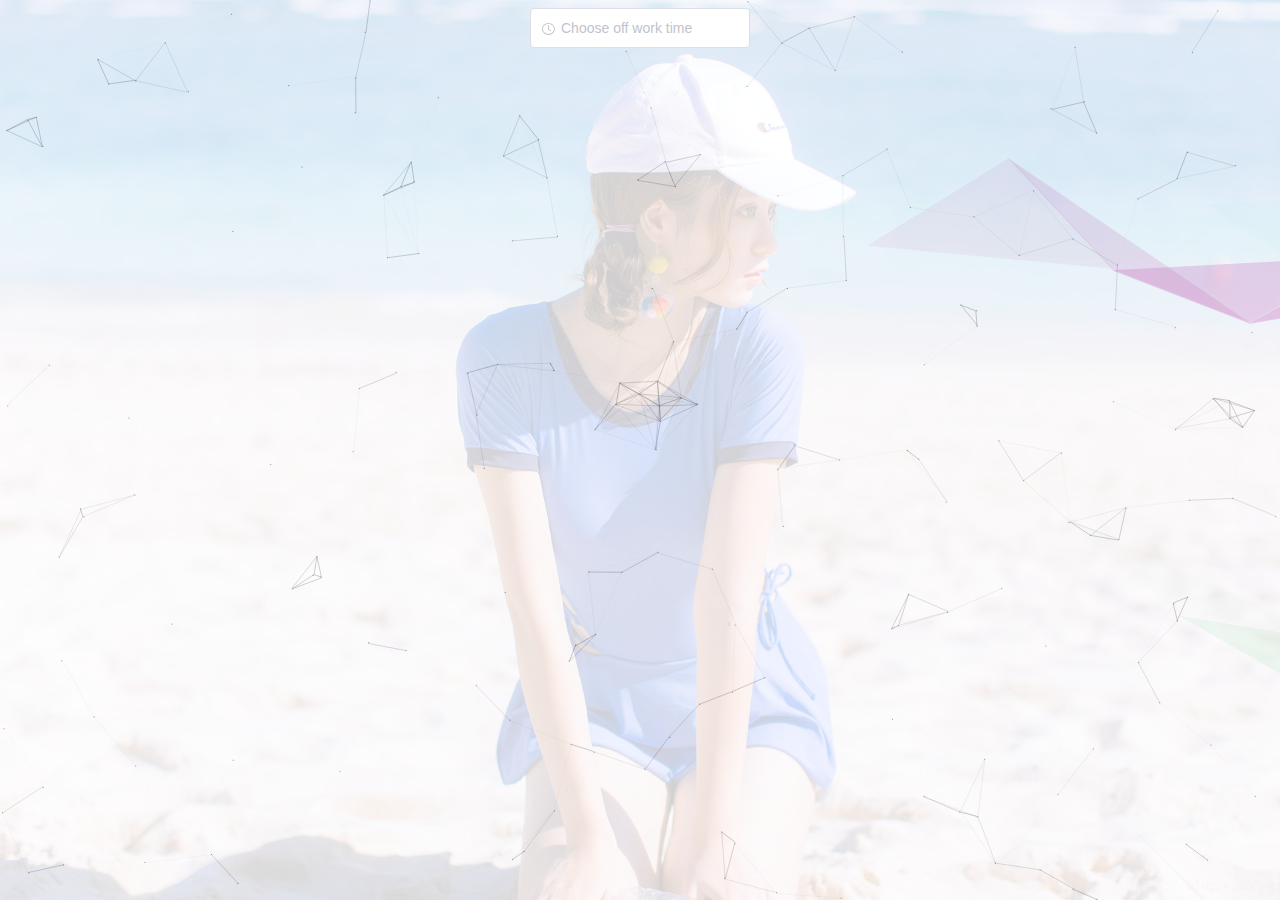
<file: countdown/index.html>
<!DOCTYPE html>
<html lang="en">

<head>
    <meta charset="UTF-8">
    <title>Countdown to get off work</title>
</head>
<style>
    @import url("css/index.css");
    @import url("css/live_style.css");

    .bg-image {
        bottom: 0;
        top: 0;
        left: 0;
        right: 0;
        margin: auto;
        height: 100%;
        width: 100%;
        position: absolute;
        background-image: url("images/background.png");
        background-position: center center;
        background-repeat: no-repeat;
        background-size: cover;
        opacity: .2;
    }
</style>
<script src="js/vue.js"></script>
<script src="js/index.js"></script>
<script src="js/jquery-1.11.3.js" type="text/javascript"></script>
<script src="js/dgtleLive.js" type="text/javascript"></script>
<!--彩带-->
<script type="text/javascript" charset="utf-8" async="" data-requirecontext="_" data-requiremodule="RibbonsEffect" src="js/RibbonsEffect.min.js"></script>

<body>
    <!--点点-->
    <script src="js/canvas-nest.min.js"></script>
    <!--背景-->
    <div class="bg-image"></div>
    <div class="live_thread_banner">
        <div class="live_thread_banner_select" id="app" style="display: block;">
            <el-time-select v-model="time" :prefix-icon="icon" @change="changeDate" :picker-options="{
                    start: '15:00',
                    step: '00:05',
                    end: '20:30'
                }"
                :disabled=disable placeholder="Choose off work time">
            </el-time-select>
        </div>
        <div class="live_thread_banner_title" style="display: none;">
            Little master, hard work day !<br> hurry home and rest<br>ヾ(≧▽≦*)o<br>
            私はあなたを愛している<br>
            我爱你<br>
            Я люблю тебя<br>
            I love you<br>
            Je t'aime<br>
            나는 너를 사랑해.<br>
            Jeg elsker deg<br>
            Kuv hlub koj<br>
            Szeretlek<br>
        </div>
        <div class="live_thread_banner_timer">
            <div class="wrap" id="wrap" data-glivestart="" style="display: none;">
                <div class="countdown">
                    <h1>Countdown to get off work</h1>
                    <div class="bloc-time hours" data-init-value="1">
                        <span class="count-title">hours</span>

                        <div class="figure hours hours-1">
                            <span class="top"></span>
                            <span class="top-back">
                                <span></span>
                            </span>
                            <span class="bottom"></span>
                            <span class="bottom-back">
                                <span></span>
                            </span>
                        </div>

                        <div class="figure hours hours-2">
                            <span class="top"></span>
                            <span class="top-back">
                                <span></span>
                            </span>
                            <span class="bottom"></span>
                            <span class="bottom-back">
                                <span></span>
                            </span>
                        </div>
                    </div>

                    <div class="bloc-time min" data-init-value="0">
                        <span class="count-title">minutes</span>

                        <div class="figure min min-1">
                            <span class="top"></span>
                            <span class="top-back">
                                <span></span>
                            </span>
                            <span class="bottom"></span>
                            <span class="bottom-back">
                                <span></span>
                            </span>
                        </div>

                        <div class="figure min min-2">
                            <span class="top"></span>
                            <span class="top-back">
                                <span></span>
                            </span>
                            <span class="bottom"></span>
                            <span class="bottom-back">
                                <span></span>
                            </span>
                        </div>
                    </div>

                    <div class="bloc-time sec" data-init-value="0">
                        <span class="count-title">seconds</span>

                        <div class="figure sec sec-1">
                            <span class="top"></span>
                            <span class="top-back">
                                <span></span>
                            </span>
                            <span class="bottom"></span>
                            <span class="bottom-back">
                                <span></span>
                            </span>
                        </div>

                        <div class="figure sec sec-2">
                            <span class="top"></span>
                            <span class="top-back">
                                <span></span>
                            </span>
                            <span class="bottom"></span>
                            <span class="bottom-back">
                                <span></span>
                            </span>
                        </div>
                    </div>
                </div>
            </div>
        </div>
    </div>
    <script src="js/TweenMax.min.js"></script>
    <script src="js/countdown.js" type="text/javascript"></script>
    <script type="text/javascript">
        new Vue({
            el: '#app',
            data: {
                time: null,
            },
            methods: {
                changeDate() {
                    start(this.time);
                }
            }
        })

        function start(endOfWorkTime) {
            jQuery('.live_thread_banner_select').css('display', 'none');
            time = new Date(new Date().toLocaleDateString() + " " + endOfWorkTime + ":00").getTime() / 1000;
            jQuery('#wrap').attr("data-glivestart", time);
            if (jQuery('#wrap').length) {
                timeData(jQuery('#wrap'));
                Countdown.init();
            }
            jQuery('#wrap').css('display', 'block');
        }
    </script>

</body>


</html>
</file>
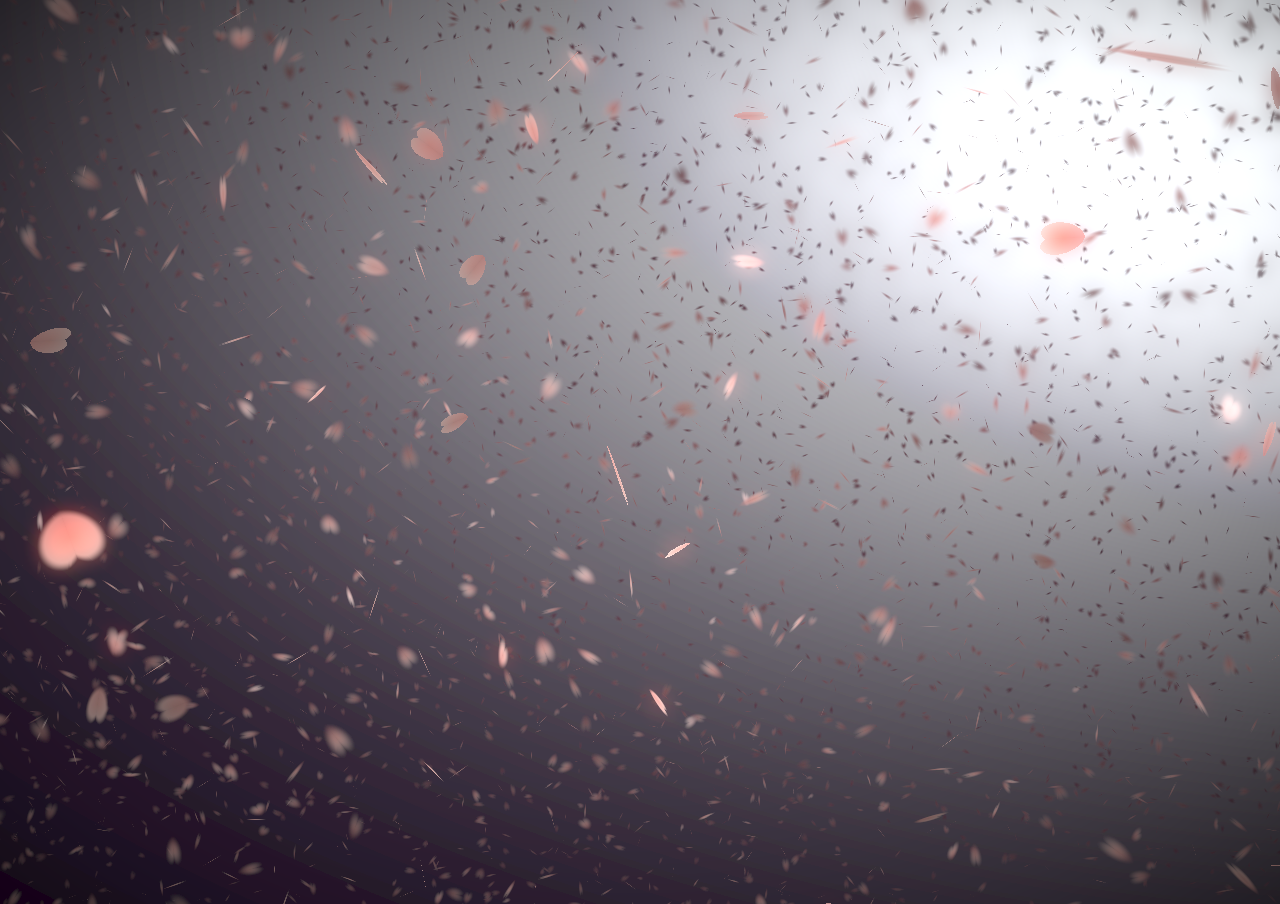
<file: heart.html>
<!DOCTYPE html>
<html>

<head>
    <meta http-equiv="Content-Type" content="text/html; charset=UTF-8">

    <title>heart</title>

</head>

<body style="padding:0; margin:0;overflow:hidden;">

    <canvas id="heart"></canvas>

    
    <script id="heart_point_vsh" type="x-shader/x_vertex">

        uniform mat4 uProjection;
        
        uniform mat4 uModelview;
        
        uniform vec3 uResolution;
        
        uniform vec3 uOffset;
        
        uniform vec3 uDOF;  //x:focus distance, y:focus radius, z:max radius
        
        uniform vec3 uFade; //x:start distance, y:half distance, z:near fade start
        
        
        
        attribute vec3 aPosition;
        
        attribute vec3 aEuler;
        
        attribute vec2 aMisc; //x:size, y:fade
        
        
        
        varying vec3 pposition;
        
        varying float psize;
        
        varying float palpha;
        
        varying float pdist;
        
        
        
        //varying mat3 rotMat;
        
        varying vec3 normX;
        
        varying vec3 normY;
        
        varying vec3 normZ;
        
        varying vec3 normal;
        
        
        
        varying float diffuse;
        
        varying float specular;
        
        varying float rstop;
        
        varying float distancefade;
        
        
        
        void main(void) {
        
            // Projection is based on vertical angle
        
            vec4 pos = uModelview * vec4(aPosition + uOffset, 1.0);
        
            gl_Position = uProjection * pos;
        
            gl_PointSize = aMisc.x * uProjection[1][1] / -pos.z * uResolution.y * 0.5;
        
            
        
            pposition = pos.xyz;
        
            psize = aMisc.x;
        
            pdist = length(pos.xyz);
        
            palpha = smoothstep(0.0, 1.0, (pdist - 0.1) / uFade.z);
        
            
        
            vec3 elrsn = sin(aEuler);
        
            vec3 elrcs = cos(aEuler);
        
            mat3 rotx = mat3(
        
                1.0, 0.0, 0.0,
        
                0.0, elrcs.x, elrsn.x,
        
                0.0, -elrsn.x, elrcs.x
        
            );
        
            mat3 roty = mat3(
        
                elrcs.y, 0.0, -elrsn.y,
        
                0.0, 1.0, 0.0,
        
                elrsn.y, 0.0, elrcs.y
        
            );
        
            mat3 rotz = mat3(
        
                elrcs.z, elrsn.z, 0.0, 
        
                -elrsn.z, elrcs.z, 0.0,
        
                0.0, 0.0, 1.0
        
            );
        
            mat3 rotmat = rotx * roty * rotz;
        
            normal = rotmat[2];
        
            
        
            mat3 trrotm = mat3(
        
                rotmat[0][0], rotmat[1][0], rotmat[2][0],
        
                rotmat[0][1], rotmat[1][1], rotmat[2][1],
        
                rotmat[0][2], rotmat[1][2], rotmat[2][2]
        
            );
        
            normX = trrotm[0];
        
            normY = trrotm[1];
        
            normZ = trrotm[2];
        
            
        
            const vec3 lit = vec3(0.6917144638660746, 0.6917144638660746, -0.20751433915982237);
        
            
        
            float tmpdfs = dot(lit, normal);
        
            if(tmpdfs < 0.0) {
        
                normal = -normal;
        
                tmpdfs = dot(lit, normal);
        
            }
        
            diffuse = 0.4 + tmpdfs;
        
            
        
            vec3 eyev = normalize(-pos.xyz);
        
            if(dot(eyev, normal) > 0.0) {
        
                vec3 hv = normalize(eyev + lit);
        
                specular = pow(max(dot(hv, normal), 0.0), 20.0);
        
            }
        
            else {
        
                specular = 0.0;
        
            }
        
            
        
            rstop = clamp((abs(pdist - uDOF.x) - uDOF.y) / uDOF.z, 0.0, 1.0);
        
            rstop = pow(rstop, 0.5);
        
            //-0.69315 = ln(0.5)
        
            distancefade = min(1.0, exp((uFade.x - pdist) * 0.69315 / uFade.y));
        
        }
        
        </script>

    <script id="heart_point_fsh" type="x-shader/x_fragment">

        #ifdef GL_ES
        
        //precision mediump float;
        
        precision highp float;
        
        #endif
        
        
        
        uniform vec3 uDOF;  //x:focus distance, y:focus radius, z:max radius
        
        uniform vec3 uFade; //x:start distance, y:half distance, z:near fade start
        
        
        
        const vec3 fadeCol = vec3(0.08, 0.03, 0.06);
        
        
        
        varying vec3 pposition;
        
        varying float psize;
        
        varying float palpha;
        
        varying float pdist;
        
        
        
        //varying mat3 rotMat;
        
        varying vec3 normX;
        
        varying vec3 normY;
        
        varying vec3 normZ;
        
        varying vec3 normal;
        
        
        
        varying float diffuse;
        
        varying float specular;
        
        varying float rstop;
        
        varying float distancefade;
        
        
        
        float ellipse(vec2 p, vec2 o, vec2 r) {
        
            vec2 lp = (p - o) / r;
        
            return length(lp) - 1.0;
        
        }
        
        
        
        void main(void) {
        
            vec3 p = vec3(gl_PointCoord - vec2(0.5, 0.5), 0.0) * 2.0;
        
            vec3 d = vec3(0.0, 0.0, -1.0);
        
            float nd = normZ.z; //dot(-normZ, d);
        
            if(abs(nd) < 0.0001) discard;
        
            
        
            float np = dot(normZ, p);
        
            vec3 tp = p + d * np / nd;
        
            vec2 coord = vec2(dot(normX, tp), dot(normY, tp));
        
            
        
            //angle = 15 degree
        
            const float flwrsn = 0.258819045102521;
        
            const float flwrcs = 0.965925826289068;
        
            mat2 flwrm = mat2(flwrcs, -flwrsn, flwrsn, flwrcs);
        
            vec2 flwrp = vec2(abs(coord.x), coord.y) * flwrm;
        
            
        
            float r;
        
            if(flwrp.x < 0.0) {
        
                r = ellipse(flwrp, vec2(0.065, 0.024) * 0.5, vec2(0.36, 0.96) * 0.5);
        
            }
        
            else {
        
                r = ellipse(flwrp, vec2(0.065, 0.024) * 0.5, vec2(0.58, 0.96) * 0.5);
        
            }
        
            
        
            if(r > rstop) discard;
        
            
        
            vec3 col = mix(vec3(1.0, 0.8, 0.75), vec3(1.0, 0.9, 0.87), r);
        
            float grady = mix(0.0, 1.0, pow(coord.y * 0.5 + 0.5, 0.35));
        
            col *= vec3(1.0, grady, grady);
        
            col *= mix(0.8, 1.0, pow(abs(coord.x), 0.3));
        
            col = col * diffuse + specular;
        
            
        
            col = mix(fadeCol, col, distancefade);
        
            
        
            float alpha = (rstop > 0.001)? (0.5 - r / (rstop * 2.0)) : 1.0;
        
            alpha = smoothstep(0.0, 1.0, alpha) * palpha;
        
            
        
            gl_FragColor = vec4(col * 0.5, alpha);
        
        }
        
        </script>

    <!-- effects -->

    <script id="fx_common_vsh" type="x-shader/x_vertex">

        uniform vec3 uResolution;
        
        attribute vec2 aPosition;
        
        
        
        varying vec2 texCoord;
        
        varying vec2 screenCoord;
        
        
        
        void main(void) {
        
            gl_Position = vec4(aPosition, 0.0, 1.0);
        
            texCoord = aPosition.xy * 0.5 + vec2(0.5, 0.5);
        
            screenCoord = aPosition.xy * vec2(uResolution.z, 1.0);
        
        }
        
        </script>

    <script id="bg_fsh" type="x-shader/x_fragment">

        #ifdef GL_ES
        
        //precision mediump float;
        
        precision highp float;
        
        #endif
        
        
        
        uniform vec2 uTimes;
        
        
        
        varying vec2 texCoord;
        
        varying vec2 screenCoord;
        
        
        
        void main(void) {
        
            vec3 col;
        
            float c;
        
            vec2 tmpv = texCoord * vec2(0.8, 1.0) - vec2(0.95, 1.0);
        
            c = exp(-pow(length(tmpv) * 1.8, 2.0));
        
            col = mix(vec3(0.02, 0.0, 0.03), vec3(0.96, 0.98, 1.0) * 1.5, c);
        
            gl_FragColor = vec4(col * 0.5, 1.0);
        
        }
        
        </script>

    <script id="fx_brightbuf_fsh" type="x-shader/x_fragment">

        #ifdef GL_ES
        
        //precision mediump float;
        
        precision highp float;
        
        #endif
        
        uniform sampler2D uSrc;
        
        uniform vec2 uDelta;
        
        
        
        varying vec2 texCoord;
        
        varying vec2 screenCoord;
        
        
        
        void main(void) {
        
            vec4 col = texture2D(uSrc, texCoord);
        
            gl_FragColor = vec4(col.rgb * 2.0 - vec3(0.5), 1.0);
        
        }
        
        </script>

    <script id="fx_dirblur_r4_fsh" type="x-shader/x_fragment">

        #ifdef GL_ES
        
        //precision mediump float;
        
        precision highp float;
        
        #endif
        
        uniform sampler2D uSrc;
        
        uniform vec2 uDelta;
        
        uniform vec4 uBlurDir; //dir(x, y), stride(z, w)
        
        
        
        varying vec2 texCoord;
        
        varying vec2 screenCoord;
        
        
        
        void main(void) {
        
            vec4 col = texture2D(uSrc, texCoord);
        
            col = col + texture2D(uSrc, texCoord + uBlurDir.xy * uDelta);
        
            col = col + texture2D(uSrc, texCoord - uBlurDir.xy * uDelta);
        
            col = col + texture2D(uSrc, texCoord + (uBlurDir.xy + uBlurDir.zw) * uDelta);
        
            col = col + texture2D(uSrc, texCoord - (uBlurDir.xy + uBlurDir.zw) * uDelta);
        
            gl_FragColor = col / 5.0;
        
        }
        
        </script>

    <!-- effect fragment shader template -->

    <script id="fx_common_fsh" type="x-shader/x_fragment">

        #ifdef GL_ES
        
        //precision mediump float;
        
        precision highp float;
        
        #endif
        
        uniform sampler2D uSrc;
        
        uniform vec2 uDelta;
        
        
        
        varying vec2 texCoord;
        
        varying vec2 screenCoord;
        
        
        
        void main(void) {
        
            gl_FragColor = texture2D(uSrc, texCoord);
        
        }
        
        </script>

    <!-- post processing -->

    <script id="pp_final_vsh" type="x-shader/x_vertex">

        uniform vec3 uResolution;
        
        attribute vec2 aPosition;
        
        varying vec2 texCoord;
        
        varying vec2 screenCoord;
        
        void main(void) {
        
            gl_Position = vec4(aPosition, 0.0, 1.0);
        
            texCoord = aPosition.xy * 0.5 + vec2(0.5, 0.5);
        
            screenCoord = aPosition.xy * vec2(uResolution.z, 1.0);
        
        }
        
        </script>

    <script id="pp_final_fsh" type="x-shader/x_fragment">

        #ifdef GL_ES
        
        //precision mediump float;
        
        precision highp float;
        
        #endif
        
        uniform sampler2D uSrc;
        
        uniform sampler2D uBloom;
        
        uniform vec2 uDelta;
        
        varying vec2 texCoord;
        
        varying vec2 screenCoord;
        
        void main(void) {
        
            vec4 srccol = texture2D(uSrc, texCoord) * 2.0;
        
            vec4 bloomcol = texture2D(uBloom, texCoord);
        
            vec4 col;
        
            col = srccol + bloomcol * (vec4(1.0) + srccol);
        
            col *= smoothstep(1.0, 0.0, pow(length((texCoord - vec2(0.5)) * 2.0), 1.2) * 0.5);
        
            col = pow(col, vec4(0.45454545454545)); //(1.0 / 2.2)
        
            
        
            gl_FragColor = vec4(col.rgb, 1.0);
        
            gl_FragColor.a = 1.0;
        
        }
        
        </script>



    <script>
        // Utilities

        var Vector3 = {};

        var Matrix44 = {};

        Vector3.create = function (x, y, z) {

            return {
                'x': x,
                'y': y,
                'z': z
            };

        };

        Vector3.dot = function (v0, v1) {

            return v0.x * v1.x + v0.y * v1.y + v0.z * v1.z;

        };

        Vector3.cross = function (v, v0, v1) {

            v.x = v0.y * v1.z - v0.z * v1.y;

            v.y = v0.z * v1.x - v0.x * v1.z;

            v.z = v0.x * v1.y - v0.y * v1.x;

        };

        Vector3.normalize = function (v) {

            var l = v.x * v.x + v.y * v.y + v.z * v.z;

            if (l > 0.00001) {

                l = 1.0 / Math.sqrt(l);

                v.x *= l;

                v.y *= l;

                v.z *= l;

            }

        };

        Vector3.arrayForm = function (v) {

            if (v.array) {

                v.array[0] = v.x;

                v.array[1] = v.y;

                v.array[2] = v.z;

            } else {

                v.array = new Float32Array([v.x, v.y, v.z]);

            }

            return v.array;

        };

        Matrix44.createIdentity = function () {

            return new Float32Array([1.0, 0.0, 0.0, 0.0, 0.0, 1.0, 0.0, 0.0, 0.0, 0.0, 1.0, 0.0, 0.0, 0.0, 0.0, 1.0]);

        };

        Matrix44.loadProjection = function (m, aspect, vdeg, near, far) {

            var h = near * Math.tan(vdeg * Math.PI / 180.0 * 0.5) * 2.0;

            var w = h * aspect;



            m[0] = 2.0 * near / w;

            m[1] = 0.0;

            m[2] = 0.0;

            m[3] = 0.0;



            m[4] = 0.0;

            m[5] = 2.0 * near / h;

            m[6] = 0.0;

            m[7] = 0.0;



            m[8] = 0.0;

            m[9] = 0.0;

            m[10] = -(far + near) / (far - near);

            m[11] = -1.0;



            m[12] = 0.0;

            m[13] = 0.0;

            m[14] = -2.0 * far * near / (far - near);

            m[15] = 0.0;

        };

        Matrix44.loadLookAt = function (m, vpos, vlook, vup) {

            var frontv = Vector3.create(vpos.x - vlook.x, vpos.y - vlook.y, vpos.z - vlook.z);

            Vector3.normalize(frontv);

            var sidev = Vector3.create(1.0, 0.0, 0.0);

            Vector3.cross(sidev, vup, frontv);

            Vector3.normalize(sidev);

            var topv = Vector3.create(1.0, 0.0, 0.0);

            Vector3.cross(topv, frontv, sidev);

            Vector3.normalize(topv);



            m[0] = sidev.x;

            m[1] = topv.x;

            m[2] = frontv.x;

            m[3] = 0.0;



            m[4] = sidev.y;

            m[5] = topv.y;

            m[6] = frontv.y;

            m[7] = 0.0;



            m[8] = sidev.z;

            m[9] = topv.z;

            m[10] = frontv.z;

            m[11] = 0.0;



            m[12] = -(vpos.x * m[0] + vpos.y * m[4] + vpos.z * m[8]);

            m[13] = -(vpos.x * m[1] + vpos.y * m[5] + vpos.z * m[9]);

            m[14] = -(vpos.x * m[2] + vpos.y * m[6] + vpos.z * m[10]);

            m[15] = 1.0;

        };



        //

        var timeInfo = {

            'start': 0,
            'prev': 0, // Date

            'delta': 0,
            'elapsed': 0 // Number(sec)

        };



        //

        var gl;

        var renderSpec = {

            'width': 0,

            'height': 0,

            'aspect': 1,

            'array': new Float32Array(3),

            'halfWidth': 0,

            'halfHeight': 0,

            'halfArray': new Float32Array(3)

            // and some render targets. see setViewport()

        };

        renderSpec.setSize = function (w, h) {

            renderSpec.width = w;

            renderSpec.height = h;

            renderSpec.aspect = renderSpec.width / renderSpec.height;

            renderSpec.array[0] = renderSpec.width;

            renderSpec.array[1] = renderSpec.height;

            renderSpec.array[2] = renderSpec.aspect;



            renderSpec.halfWidth = Math.floor(w / 2);

            renderSpec.halfHeight = Math.floor(h / 2);

            renderSpec.halfArray[0] = renderSpec.halfWidth;

            renderSpec.halfArray[1] = renderSpec.halfHeight;

            renderSpec.halfArray[2] = renderSpec.halfWidth / renderSpec.halfHeight;

        };



        function deleteRenderTarget(rt) {

            gl.deleteFramebuffer(rt.frameBuffer);

            gl.deleteRenderbuffer(rt.renderBuffer);

            gl.deleteTexture(rt.texture);

        }



        function createRenderTarget(w, h) {

            var ret = {

                'width': w,

                'height': h,

                'sizeArray': new Float32Array([w, h, w / h]),

                'dtxArray': new Float32Array([1.0 / w, 1.0 / h])

            };

            ret.frameBuffer = gl.createFramebuffer();

            ret.renderBuffer = gl.createRenderbuffer();

            ret.texture = gl.createTexture();



            gl.bindTexture(gl.TEXTURE_2D, ret.texture);

            gl.texImage2D(gl.TEXTURE_2D, 0, gl.RGBA, w, h, 0, gl.RGBA, gl.UNSIGNED_BYTE, null);

            gl.texParameteri(gl.TEXTURE_2D, gl.TEXTURE_WRAP_S, gl.CLAMP_TO_EDGE);

            gl.texParameteri(gl.TEXTURE_2D, gl.TEXTURE_WRAP_T, gl.CLAMP_TO_EDGE);

            gl.texParameteri(gl.TEXTURE_2D, gl.TEXTURE_MAG_FILTER, gl.LINEAR);

            gl.texParameteri(gl.TEXTURE_2D, gl.TEXTURE_MIN_FILTER, gl.LINEAR);



            gl.bindFramebuffer(gl.FRAMEBUFFER, ret.frameBuffer);

            gl.framebufferTexture2D(gl.FRAMEBUFFER, gl.COLOR_ATTACHMENT0, gl.TEXTURE_2D, ret.texture, 0);



            gl.bindRenderbuffer(gl.RENDERBUFFER, ret.renderBuffer);

            gl.renderbufferStorage(gl.RENDERBUFFER, gl.DEPTH_COMPONENT16, w, h);

            gl.framebufferRenderbuffer(gl.FRAMEBUFFER, gl.DEPTH_ATTACHMENT, gl.RENDERBUFFER, ret.renderBuffer);



            gl.bindTexture(gl.TEXTURE_2D, null);

            gl.bindRenderbuffer(gl.RENDERBUFFER, null);

            gl.bindFramebuffer(gl.FRAMEBUFFER, null);



            return ret;

        }



        function compileShader(shtype, shsrc) {

            var retsh = gl.createShader(shtype);



            gl.shaderSource(retsh, shsrc);

            gl.compileShader(retsh);



            if (!gl.getShaderParameter(retsh, gl.COMPILE_STATUS)) {

                var errlog = gl.getShaderInfoLog(retsh);

                gl.deleteShader(retsh);

                console.error(errlog);

                return null;

            }

            return retsh;

        }



        function createShader(vtxsrc, frgsrc, uniformlist, attrlist) {

            var vsh = compileShader(gl.VERTEX_SHADER, vtxsrc);

            var fsh = compileShader(gl.FRAGMENT_SHADER, frgsrc);



            if (vsh == null || fsh == null) {

                return null;

            }



            var prog = gl.createProgram();

            gl.attachShader(prog, vsh);

            gl.attachShader(prog, fsh);



            gl.deleteShader(vsh);

            gl.deleteShader(fsh);



            gl.linkProgram(prog);

            if (!gl.getProgramParameter(prog, gl.LINK_STATUS)) {

                var errlog = gl.getProgramInfoLog(prog);

                console.error(errlog);

                return null;

            }



            if (uniformlist) {

                prog.uniforms = {};

                for (var i = 0; i < uniformlist.length; i++) {

                    prog.uniforms[uniformlist[i]] = gl.getUniformLocation(prog, uniformlist[i]);

                }

            }



            if (attrlist) {

                prog.attributes = {};

                for (var i = 0; i < attrlist.length; i++) {

                    var attr = attrlist[i];

                    prog.attributes[attr] = gl.getAttribLocation(prog, attr);

                }

            }



            return prog;

        }



        function useShader(prog) {

            gl.useProgram(prog);

            for (var attr in prog.attributes) {

                gl.enableVertexAttribArray(prog.attributes[attr]);;

            }

        }



        function unuseShader(prog) {

            for (var attr in prog.attributes) {

                gl.disableVertexAttribArray(prog.attributes[attr]);;

            }

            gl.useProgram(null);

        }



        /////

        var projection = {

            'angle': 60,

            'nearfar': new Float32Array([0.1, 100.0]),

            'matrix': Matrix44.createIdentity()

        };

        var camera = {

            'position': Vector3.create(0, 0, 100),

            'lookat': Vector3.create(0, 0, 0),

            'up': Vector3.create(0, 1, 0),

            'dof': Vector3.create(10.0, 4.0, 8.0),

            'matrix': Matrix44.createIdentity()

        };



        var pointFlower = {};

        var meshFlower = {};

        var sceneStandBy = false;



        var BlossomParticle = function () {

            this.velocity = new Array(3);

            this.rotation = new Array(3);

            this.position = new Array(3);

            this.euler = new Array(3);

            this.size = 1.0;

            this.alpha = 1.0;

            this.zkey = 0.0;

        };



        BlossomParticle.prototype.setVelocity = function (vx, vy, vz) {

            this.velocity[0] = vx;

            this.velocity[1] = vy;

            this.velocity[2] = vz;

        };



        BlossomParticle.prototype.setRotation = function (rx, ry, rz) {

            this.rotation[0] = rx;

            this.rotation[1] = ry;

            this.rotation[2] = rz;

        };



        BlossomParticle.prototype.setPosition = function (nx, ny, nz) {

            this.position[0] = nx;

            this.position[1] = ny;

            this.position[2] = nz;

        };



        BlossomParticle.prototype.setEulerAngles = function (rx, ry, rz) {

            this.euler[0] = rx;

            this.euler[1] = ry;

            this.euler[2] = rz;

        };



        BlossomParticle.prototype.setSize = function (s) {

            this.size = s;

        };



        BlossomParticle.prototype.update = function (dt, et) {

            this.position[0] += this.velocity[0] * dt;

            this.position[1] += this.velocity[1] * dt;

            this.position[2] += this.velocity[2] * dt;



            this.euler[0] += this.rotation[0] * dt;

            this.euler[1] += this.rotation[1] * dt;

            this.euler[2] += this.rotation[2] * dt;

        };



        function createPointFlowers() {

            // get point sizes

            var prm = gl.getParameter(gl.ALIASED_POINT_SIZE_RANGE);

            renderSpec.pointSize = {
                'min': prm[0],
                'max': prm[1]
            };



            var vtxsrc = document.getElementById("heart_point_vsh").textContent;

            var frgsrc = document.getElementById("heart_point_fsh").textContent;



            pointFlower.program = createShader(

                vtxsrc, frgsrc,

                ['uProjection', 'uModelview', 'uResolution', 'uOffset', 'uDOF', 'uFade'],

                ['aPosition', 'aEuler', 'aMisc']

            );



            useShader(pointFlower.program);

            pointFlower.offset = new Float32Array([0.0, 0.0, 0.0]);

            pointFlower.fader = Vector3.create(0.0, 10.0, 0.0);



            // paramerters: velocity[3], rotate[3]

            pointFlower.numFlowers = 1600;

            pointFlower.particles = new Array(pointFlower.numFlowers);

            // vertex attributes {position[3], euler_xyz[3], size[1]}

            pointFlower.dataArray = new Float32Array(pointFlower.numFlowers * (3 + 3 + 2));

            pointFlower.positionArrayOffset = 0;

            pointFlower.eulerArrayOffset = pointFlower.numFlowers * 3;

            pointFlower.miscArrayOffset = pointFlower.numFlowers * 6;



            pointFlower.buffer = gl.createBuffer();

            gl.bindBuffer(gl.ARRAY_BUFFER, pointFlower.buffer);

            gl.bufferData(gl.ARRAY_BUFFER, pointFlower.dataArray, gl.DYNAMIC_DRAW);

            gl.bindBuffer(gl.ARRAY_BUFFER, null);



            unuseShader(pointFlower.program);



            for (var i = 0; i < pointFlower.numFlowers; i++) {

                pointFlower.particles[i] = new BlossomParticle();

            }

        }



        function initPointFlowers() {

            //area

            pointFlower.area = Vector3.create(20.0, 20.0, 20.0);

            pointFlower.area.x = pointFlower.area.y * renderSpec.aspect;



            pointFlower.fader.x = 10.0; //env fade start

            pointFlower.fader.y = pointFlower.area.z; //env fade half

            pointFlower.fader.z = 0.1; //near fade start



            //particles

            var PI2 = Math.PI * 2.0;

            var tmpv3 = Vector3.create(0, 0, 0);

            var tmpv = 0;

            var symmetryrand = function () {
                return (Math.random() * 2.0 - 1.0);
            };

            for (var i = 0; i < pointFlower.numFlowers; i++) {

                var tmpprtcl = pointFlower.particles[i];



                //velocity

                tmpv3.x = symmetryrand() * 0.3 + 0.8;

                tmpv3.y = symmetryrand() * 0.2 - 1.0;

                tmpv3.z = symmetryrand() * 0.3 + 0.5;

                Vector3.normalize(tmpv3);

                tmpv = 2.0 + Math.random() * 1.0;

                tmpprtcl.setVelocity(tmpv3.x * tmpv, tmpv3.y * tmpv, tmpv3.z * tmpv);



                //rotation

                tmpprtcl.setRotation(

                    symmetryrand() * PI2 * 0.5,

                    symmetryrand() * PI2 * 0.5,

                    symmetryrand() * PI2 * 0.5

                );



                //position

                tmpprtcl.setPosition(

                    symmetryrand() * pointFlower.area.x,

                    symmetryrand() * pointFlower.area.y,

                    symmetryrand() * pointFlower.area.z

                );



                //euler

                tmpprtcl.setEulerAngles(

                    Math.random() * Math.PI * 2.0,

                    Math.random() * Math.PI * 2.0,

                    Math.random() * Math.PI * 2.0

                );



                //size

                tmpprtcl.setSize(0.9 + Math.random() * 0.1);

            }

        }



        function renderPointFlowers() {

            //update

            var PI2 = Math.PI * 2.0;

            var limit = [pointFlower.area.x, pointFlower.area.y, pointFlower.area.z];

            var repeatPos = function (prt, cmp, limit) {

                if (Math.abs(prt.position[cmp]) - prt.size * 0.5 > limit) {

                    //out of area

                    if (prt.position[cmp] > 0) {

                        prt.position[cmp] -= limit * 2.0;

                    } else {

                        prt.position[cmp] += limit * 2.0;

                    }

                }

            };

            var repeatEuler = function (prt, cmp) {

                prt.euler[cmp] = prt.euler[cmp] % PI2;

                if (prt.euler[cmp] < 0.0) {

                    prt.euler[cmp] += PI2;

                }

            };



            for (var i = 0; i < pointFlower.numFlowers; i++) {

                var prtcl = pointFlower.particles[i];

                prtcl.update(timeInfo.delta, timeInfo.elapsed);

                repeatPos(prtcl, 0, pointFlower.area.x);

                repeatPos(prtcl, 1, pointFlower.area.y);

                repeatPos(prtcl, 2, pointFlower.area.z);

                repeatEuler(prtcl, 0);

                repeatEuler(prtcl, 1);

                repeatEuler(prtcl, 2);



                prtcl.alpha = 1.0; //(pointFlower.area.z - prtcl.position[2]) * 0.5;



                prtcl.zkey = (camera.matrix[2] * prtcl.position[0]

                    +
                    camera.matrix[6] * prtcl.position[1]

                    +
                    camera.matrix[10] * prtcl.position[2]

                    +
                    camera.matrix[14]);

            }



            // sort

            pointFlower.particles.sort(function (p0, p1) {
                return p0.zkey - p1.zkey;
            });



            // update data

            var ipos = pointFlower.positionArrayOffset;

            var ieuler = pointFlower.eulerArrayOffset;

            var imisc = pointFlower.miscArrayOffset;

            for (var i = 0; i < pointFlower.numFlowers; i++) {

                var prtcl = pointFlower.particles[i];

                pointFlower.dataArray[ipos] = prtcl.position[0];

                pointFlower.dataArray[ipos + 1] = prtcl.position[1];

                pointFlower.dataArray[ipos + 2] = prtcl.position[2];

                ipos += 3;

                pointFlower.dataArray[ieuler] = prtcl.euler[0];

                pointFlower.dataArray[ieuler + 1] = prtcl.euler[1];

                pointFlower.dataArray[ieuler + 2] = prtcl.euler[2];

                ieuler += 3;

                pointFlower.dataArray[imisc] = prtcl.size;

                pointFlower.dataArray[imisc + 1] = prtcl.alpha;

                imisc += 2;

            }



            //draw

            gl.enable(gl.BLEND);

            //gl.disable(gl.DEPTH_TEST);

            gl.blendFunc(gl.SRC_ALPHA, gl.ONE_MINUS_SRC_ALPHA);



            var prog = pointFlower.program;

            useShader(prog);



            gl.uniformMatrix4fv(prog.uniforms.uProjection, false, projection.matrix);

            gl.uniformMatrix4fv(prog.uniforms.uModelview, false, camera.matrix);

            gl.uniform3fv(prog.uniforms.uResolution, renderSpec.array);

            gl.uniform3fv(prog.uniforms.uDOF, Vector3.arrayForm(camera.dof));

            gl.uniform3fv(prog.uniforms.uFade, Vector3.arrayForm(pointFlower.fader));



            gl.bindBuffer(gl.ARRAY_BUFFER, pointFlower.buffer);

            gl.bufferData(gl.ARRAY_BUFFER, pointFlower.dataArray, gl.DYNAMIC_DRAW);



            gl.vertexAttribPointer(prog.attributes.aPosition, 3, gl.FLOAT, false, 0, pointFlower.positionArrayOffset *
                Float32Array.BYTES_PER_ELEMENT);

            gl.vertexAttribPointer(prog.attributes.aEuler, 3, gl.FLOAT, false, 0, pointFlower.eulerArrayOffset *
                Float32Array.BYTES_PER_ELEMENT);

            gl.vertexAttribPointer(prog.attributes.aMisc, 2, gl.FLOAT, false, 0, pointFlower.miscArrayOffset *
                Float32Array.BYTES_PER_ELEMENT);



            // doubler

            for (var i = 1; i < 2; i++) {

                var zpos = i * -2.0;

                pointFlower.offset[0] = pointFlower.area.x * -1.0;

                pointFlower.offset[1] = pointFlower.area.y * -1.0;

                pointFlower.offset[2] = pointFlower.area.z * zpos;

                gl.uniform3fv(prog.uniforms.uOffset, pointFlower.offset);

                gl.drawArrays(gl.POINT, 0, pointFlower.numFlowers);



                pointFlower.offset[0] = pointFlower.area.x * -1.0;

                pointFlower.offset[1] = pointFlower.area.y * 1.0;

                pointFlower.offset[2] = pointFlower.area.z * zpos;

                gl.uniform3fv(prog.uniforms.uOffset, pointFlower.offset);

                gl.drawArrays(gl.POINT, 0, pointFlower.numFlowers);



                pointFlower.offset[0] = pointFlower.area.x * 1.0;

                pointFlower.offset[1] = pointFlower.area.y * -1.0;

                pointFlower.offset[2] = pointFlower.area.z * zpos;

                gl.uniform3fv(prog.uniforms.uOffset, pointFlower.offset);

                gl.drawArrays(gl.POINT, 0, pointFlower.numFlowers);



                pointFlower.offset[0] = pointFlower.area.x * 1.0;

                pointFlower.offset[1] = pointFlower.area.y * 1.0;

                pointFlower.offset[2] = pointFlower.area.z * zpos;

                gl.uniform3fv(prog.uniforms.uOffset, pointFlower.offset);

                gl.drawArrays(gl.POINT, 0, pointFlower.numFlowers);

            }



            //main

            pointFlower.offset[0] = 0.0;

            pointFlower.offset[1] = 0.0;

            pointFlower.offset[2] = 0.0;

            gl.uniform3fv(prog.uniforms.uOffset, pointFlower.offset);

            gl.drawArrays(gl.POINT, 0, pointFlower.numFlowers);



            gl.bindBuffer(gl.ARRAY_BUFFER, null);

            unuseShader(prog);



            gl.enable(gl.DEPTH_TEST);

            gl.disable(gl.BLEND);

        }



        // effects

        //common util

        function createEffectProgram(vtxsrc, frgsrc, exunifs, exattrs) {

            var ret = {};

            var unifs = ['uResolution', 'uSrc', 'uDelta'];

            if (exunifs) {

                unifs = unifs.concat(exunifs);

            }

            var attrs = ['aPosition'];

            if (exattrs) {

                attrs = attrs.concat(exattrs);

            }



            ret.program = createShader(vtxsrc, frgsrc, unifs, attrs);

            useShader(ret.program);



            ret.dataArray = new Float32Array([

                -1.0, -1.0,

                1.0, -1.0,

                -1.0, 1.0,

                1.0, 1.0

            ]);

            ret.buffer = gl.createBuffer();

            gl.bindBuffer(gl.ARRAY_BUFFER, ret.buffer);

            gl.bufferData(gl.ARRAY_BUFFER, ret.dataArray, gl.STATIC_DRAW);



            gl.bindBuffer(gl.ARRAY_BUFFER, null);

            unuseShader(ret.program);



            return ret;

        }



        // basic usage

        // useEffect(prog, srctex({'texture':texid, 'dtxArray':(f32)[dtx, dty]})); //basic initialize

        // gl.uniform**(...); //additional uniforms

        // drawEffect()

        // unuseEffect(prog)

        // TEXTURE0 makes src

        function useEffect(fxobj, srctex) {

            var prog = fxobj.program;

            useShader(prog);

            gl.uniform3fv(prog.uniforms.uResolution, renderSpec.array);



            if (srctex != null) {

                gl.uniform2fv(prog.uniforms.uDelta, srctex.dtxArray);

                gl.uniform1i(prog.uniforms.uSrc, 0);



                gl.activeTexture(gl.TEXTURE0);

                gl.bindTexture(gl.TEXTURE_2D, srctex.texture);

            }

        }

        function drawEffect(fxobj) {

            gl.bindBuffer(gl.ARRAY_BUFFER, fxobj.buffer);

            gl.vertexAttribPointer(fxobj.program.attributes.aPosition, 2, gl.FLOAT, false, 0, 0);

            gl.drawArrays(gl.TRIANGLE_STRIP, 0, 4);

        }

        function unuseEffect(fxobj) {

            unuseShader(fxobj.program);

        }



        var effectLib = {};

        function createEffectLib() {



            var vtxsrc, frgsrc;

            //common

            var cmnvtxsrc = document.getElementById("fx_common_vsh").textContent;



            //background

            frgsrc = document.getElementById("bg_fsh").textContent;

            effectLib.sceneBg = createEffectProgram(cmnvtxsrc, frgsrc, ['uTimes'], null);



            // make brightpixels buffer

            frgsrc = document.getElementById("fx_brightbuf_fsh").textContent;

            effectLib.mkBrightBuf = createEffectProgram(cmnvtxsrc, frgsrc, null, null);



            // direction blur

            frgsrc = document.getElementById("fx_dirblur_r4_fsh").textContent;

            effectLib.dirBlur = createEffectProgram(cmnvtxsrc, frgsrc, ['uBlurDir'], null);



            //final composite

            vtxsrc = document.getElementById("pp_final_vsh").textContent;

            frgsrc = document.getElementById("pp_final_fsh").textContent;

            effectLib.finalComp = createEffectProgram(vtxsrc, frgsrc, ['uBloom'], null);

        }



        // background

        function createBackground() {

            //console.log("create background");

        }

        function initBackground() {

            //console.log("init background");

        }

        function renderBackground() {

            gl.disable(gl.DEPTH_TEST);



            useEffect(effectLib.sceneBg, null);

            gl.uniform2f(effectLib.sceneBg.program.uniforms.uTimes, timeInfo.elapsed, timeInfo.delta);

            drawEffect(effectLib.sceneBg);

            unuseEffect(effectLib.sceneBg);



            gl.enable(gl.DEPTH_TEST);

        }



        // post process

        var postProcess = {};

        function createPostProcess() {

            //console.log("create post process");

        }

        function initPostProcess() {

            //console.log("init post process");

        }



        function renderPostProcess() {

            gl.enable(gl.TEXTURE_2D);

            gl.disable(gl.DEPTH_TEST);

            var bindRT = function (rt, isclear) {

                gl.bindFramebuffer(gl.FRAMEBUFFER, rt.frameBuffer);

                gl.viewport(0, 0, rt.width, rt.height);

                if (isclear) {

                    gl.clearColor(0, 0, 0, 0);

                    gl.clear(gl.COLOR_BUFFER_BIT | gl.DEPTH_BUFFER_BIT);

                }

            };



            //make bright buff

            bindRT(renderSpec.wHalfRT0, true);

            useEffect(effectLib.mkBrightBuf, renderSpec.mainRT);

            drawEffect(effectLib.mkBrightBuf);

            unuseEffect(effectLib.mkBrightBuf);



            // make bloom

            for (var i = 0; i < 2; i++) {

                var p = 1.5 + 1 * i;

                var s = 2.0 + 1 * i;

                bindRT(renderSpec.wHalfRT1, true);

                useEffect(effectLib.dirBlur, renderSpec.wHalfRT0);

                gl.uniform4f(effectLib.dirBlur.program.uniforms.uBlurDir, p, 0.0, s, 0.0);

                drawEffect(effectLib.dirBlur);

                unuseEffect(effectLib.dirBlur);



                bindRT(renderSpec.wHalfRT0, true);

                useEffect(effectLib.dirBlur, renderSpec.wHalfRT1);

                gl.uniform4f(effectLib.dirBlur.program.uniforms.uBlurDir, 0.0, p, 0.0, s);

                drawEffect(effectLib.dirBlur);

                unuseEffect(effectLib.dirBlur);

            }



            //display

            gl.bindFramebuffer(gl.FRAMEBUFFER, null);

            gl.viewport(0, 0, renderSpec.width, renderSpec.height);

            gl.clear(gl.COLOR_BUFFER_BIT | gl.DEPTH_BUFFER_BIT);



            useEffect(effectLib.finalComp, renderSpec.mainRT);

            gl.uniform1i(effectLib.finalComp.program.uniforms.uBloom, 1);

            gl.activeTexture(gl.TEXTURE1);

            gl.bindTexture(gl.TEXTURE_2D, renderSpec.wHalfRT0.texture);

            drawEffect(effectLib.finalComp);

            unuseEffect(effectLib.finalComp);



            gl.enable(gl.DEPTH_TEST);

        }



        /////

        var SceneEnv = {};

        function createScene() {

            createEffectLib();

            createBackground();

            createPointFlowers();

            createPostProcess();

            sceneStandBy = true;

        }



        function initScene() {

            initBackground();

            initPointFlowers();

            initPostProcess();



            //camera.position.z = 17.320508;

            camera.position.z = pointFlower.area.z + projection.nearfar[0];

            projection.angle = Math.atan2(pointFlower.area.y, camera.position.z + pointFlower.area.z) * 180.0 / Math.PI *
                2.0;

            Matrix44.loadProjection(projection.matrix, renderSpec.aspect, projection.angle, projection.nearfar[0],
                projection.nearfar[1]);

        }



        function renderScene() {

            //draw

            Matrix44.loadLookAt(camera.matrix, camera.position, camera.lookat, camera.up);



            gl.enable(gl.DEPTH_TEST);



            //gl.bindFramebuffer(gl.FRAMEBUFFER, null);

            gl.bindFramebuffer(gl.FRAMEBUFFER, renderSpec.mainRT.frameBuffer);

            gl.viewport(0, 0, renderSpec.mainRT.width, renderSpec.mainRT.height);

            gl.clearColor(0.005, 0, 0.05, 0);

            gl.clear(gl.COLOR_BUFFER_BIT | gl.DEPTH_BUFFER_BIT);



            renderBackground();

            renderPointFlowers();

            renderPostProcess();

        }



        /////

        function onResize(e) {

            makeCanvasFullScreen(document.getElementById("heart"));

            setViewports();

            if (sceneStandBy) {

                initScene();

            }

        }



        function setViewports() {

            renderSpec.setSize(gl.canvas.width, gl.canvas.height);



            gl.clearColor(0.2, 0.2, 0.5, 1.0);

            gl.viewport(0, 0, renderSpec.width, renderSpec.height);



            var rtfunc = function (rtname, rtw, rth) {

                var rt = renderSpec[rtname];

                if (rt) deleteRenderTarget(rt);

                renderSpec[rtname] = createRenderTarget(rtw, rth);

            };

            rtfunc('mainRT', renderSpec.width, renderSpec.height);

            rtfunc('wFullRT0', renderSpec.width, renderSpec.height);

            rtfunc('wFullRT1', renderSpec.width, renderSpec.height);

            rtfunc('wHalfRT0', renderSpec.halfWidth, renderSpec.halfHeight);

            rtfunc('wHalfRT1', renderSpec.halfWidth, renderSpec.halfHeight);

        }



        function render() {

            renderScene();

        }



        var animating = true;

        function toggleAnimation(elm) {

            animating ^= true;

            if (animating) animate();

            if (elm) {

                elm.innerHTML = animating ? "Stop" : "Start";

            }

        }



        function stepAnimation() {

            if (!animating) animate();

        }



        function animate() {

            var curdate = new Date();

            timeInfo.elapsed = (curdate - timeInfo.start) / 1000.0;

            timeInfo.delta = (curdate - timeInfo.prev) / 1000.0;

            timeInfo.prev = curdate;



            if (animating) requestAnimationFrame(animate);

            render();

        }



        function makeCanvasFullScreen(canvas) {

            var b = document.body;

            var d = document.documentElement;

            fullw = Math.max(b.clientWidth, b.scrollWidth, d.scrollWidth, d.clientWidth);

            fullh = Math.max(b.clientHeight, b.scrollHeight, d.scrollHeight, d.clientHeight);

            canvas.width = fullw;

            canvas.height = fullh;

        }



        window.addEventListener('load', function (e) {

            var canvas = document.getElementById("heart");

            try {

                makeCanvasFullScreen(canvas);

                gl = canvas.getContext('experimental-webgl');

            } catch (e) {

                alert("WebGL not supported." + e);

                console.error(e);

                return;

            }



            window.addEventListener('resize', onResize);



            setViewports();

            createScene();

            initScene();



            timeInfo.start = new Date();

            timeInfo.prev = timeInfo.start;

            animate();

        });



        //set window.requestAnimationFrame

        (function (w, r) {

            w['r' + r] = w['r' + r] || w['webkitR' + r] || w['mozR' + r] || w['msR' + r] || w['oR' + r] || function (
                c) {
                w.setTimeout(c, 1000 / 60);
            };

        })(window, 'equestAnimationFrame');
    </script>

    <script type="text/javascript">
        (function () {

            var animenuToggle = document.querySelector('.animenu__toggle'),

                animenuNav = document.querySelector('.animenu__nav'),

                hasClass = function (elem, className) {

                    return new RegExp(' ' + className + ' ').test(' ' + elem.className + ' ');

                },

                toggleClass = function (elem, className) {

                    var newClass = ' ' + elem.className.replace(/[\t\r\n]/g, ' ') + ' ';

                    if (hasClass(elem, className)) {

                        while (newClass.indexOf(' ' + className + ' ') >= 0) {

                            newClass = newClass.replace(' ' + className + ' ', ' ');

                        }

                        elem.className = newClass.replace(/^\s+|\s+$/g, '');

                    } else {

                        elem.className += ' ' + className;

                    }

                },

                animenuToggleNav = function () {

                    toggleClass(animenuToggle, "animenu__toggle--active");

                    toggleClass(animenuNav, "animenu__nav--open");

                }



            if (!animenuToggle.addEventListener) {

                animenuToggle.attachEvent("onclick", animenuToggleNav);

            } else {

                animenuToggle.addEventListener('click', animenuToggleNav);

            }

        })()
    </script>


</body>

</html>
</file>
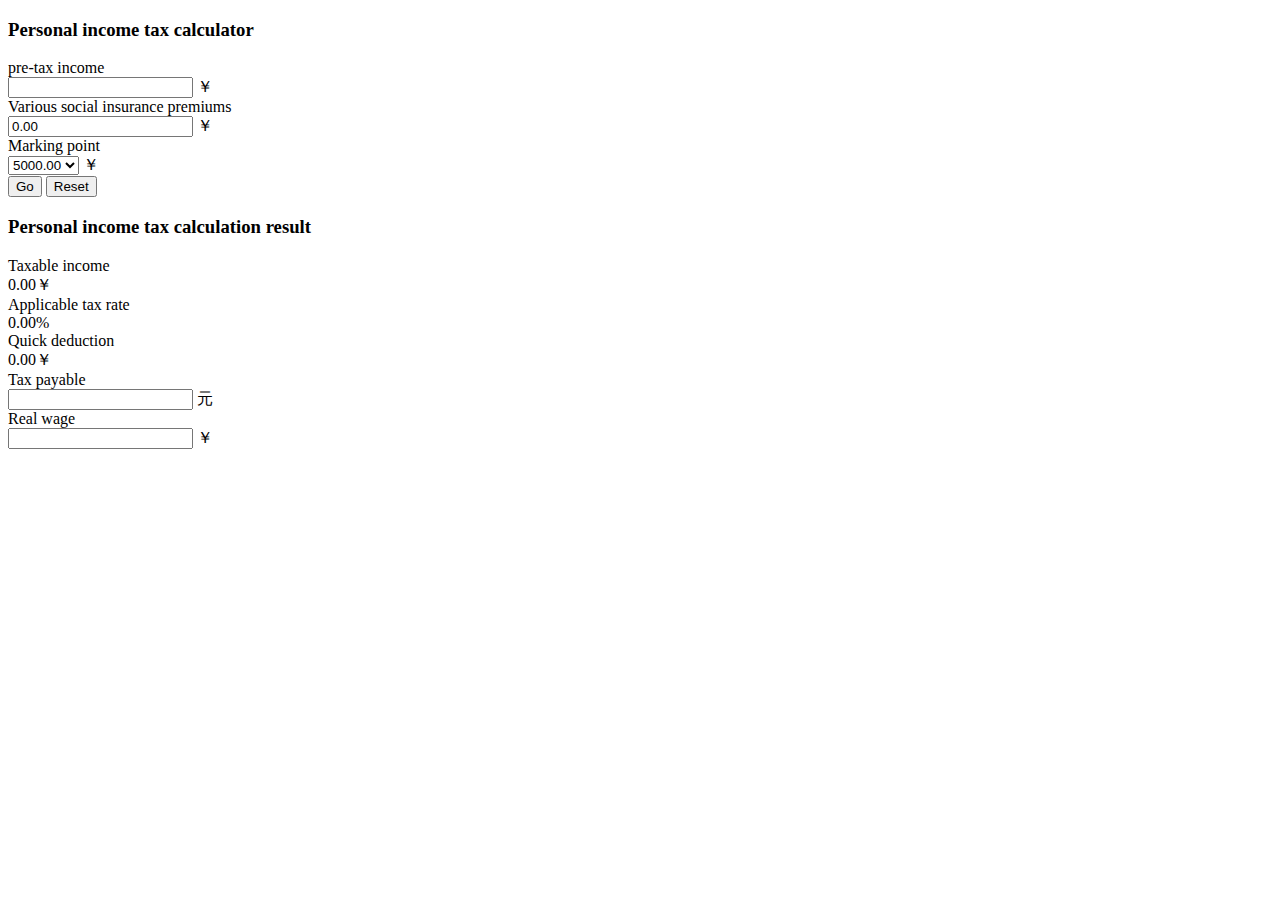
<file: Personal income tax calculator.html>
<!DOCTYPE html>
<html lang="en">

<head>
    <meta charset="UTF-8">
    <meta name="viewport" content="width=device-width, initial-scale=1.0">
    <meta http-equiv="X-UA-Compatible" content="ie=edge">
    <title>Personal income tax calculator</title>
</head>

<body>
    <!-- S 计算器 -->
    <!-- S 个人所得税计算器 -->
    <div class="personal-tax">
        <div class="personal-tax-calc">
            <div class="panel-heading">
                <h3 class="panel-title">Personal income tax calculator</h3>
            </div>
            <div class="personal-tax-calc-list">
                <div class="hd">
                    <div class="item">
                        <div class="item-title">pre-tax income</div>
                        <div class="item-input">
                            <input id="txtIncome" name="" type="text" value="">
                            <span>￥</span></div>
                    </div>
                    <div class="item">
                        <div class="item-title">Various social insurance premiums</div>
                        <div class="item-input">
                            <input id="txtInsure" name="" type="text" value="0.00">
                            <span>￥</span></div>
                    </div>
                    <div class="item">
                        <div class="item-title">Marking point</div>
                        <div class="item-select">
                            <select class="" name="" id="selBaseLine">
                                <option value="5000" selected="selected">5000.00 </option>
                            </select>
                            <span>￥</span>
                        </div>
                    </div>
                </div>
                <div class="ft">
                    <input type="submit" value="Go" id="btnCalc" href="javascript:;" onclick="btnCalc_onClick_index()">
                    <button href="javascript:;" target="_self" id="rst" onclick="btnReset_onClick_index()">Reset</button>
                </div>
            </div>
        </div>
        <div class="personal-tax-result">
            <div class="panel-heading">
                <h3 class="panel-title">Personal income tax calculation result</h3>
            </div>
            <div class="personal-tax-result-list">
                <div class="item">
                    <div class="item-title">Taxable income</div>
                    <div class="item-text">
                        <span id="lblTaxableIncome">0.00</span>￥</div>
                </div>
                <div class="item">
                    <div class="item-title">Applicable tax rate</div>
                    <div class="item-text">
                        <span id="lblTaxRate">0.00</span>%</div>
                </div>
                <div class="item">
                    <div class="item-title">Quick deduction</div>
                    <div class="item-text">
                        <span id="lblQuick">0.00</span>￥</div>
                </div>
                <div class="item">
                    <div class="item-title">Tax payable</div>
                    <div class="item-input">
                        <input id="txtTax" type="text" readonly="readonly">
                        <span>元</span></div>
                </div>
                <div class="item">
                    <div class="item-title">Real wage</div>
                    <div class="item-input">
                        <input id="txtRealIncome" type="text" readonly="readonly">
                        <span>￥</span></div>
                </div>
            </div>
        </div>
    </div>
    <!-- E 个人所得税计算器 -->
    <!-- E 计算器 -->
</body>

<script>
    function btnCalc_onClick_index() {
        clearResult_index();
        var income = parseFloat(document.getElementById("txtIncome").value);
        if (isNaN(income) || income < 0) {
            alert("Invalid revenue amount");
            document.getElementById("txtIncome").focus;
            document.getElementById("txtIncome").select;
            return;
        }
        document.getElementById("txtIncome").value = income.toFixed(2);

        var insure = parseFloat(document.getElementById("txtInsure").value);
        if (isNaN(insure) || insure < 0) {
            alert("Invalid amount of social insurance premium");
            document.getElementById("txtInsure").focus;
            document.getElementById("txtInsure").select;
            return;
        }
        document.getElementById("txtInsure").value = insure.toFixed(2);
        var baseLine = document.getElementById("selBaseLine").value;

        var taxableIncome = income - insure - baseLine;
        if (taxableIncome <= 0) {
            alert("You do not need to pay personal income tax!");
            document.getElementById("txtIncome").focus;
            document.getElementById("txtIncome").select;
            return;
        }

        var R, Q;
        var A = taxableIncome;
        A = A.toFixed(2);
        if (A <= 3000) {
            R = 0.03;
            Q = 0;
        } else if (A > 3000 && A <= 12000) {
            R = 0.1;
            Q = 210
        } else if (A > 12000 && A <= 25000) {
            R = 0.2;
            Q = 1410
        } else if (A > 25000 && A <= 35000) {
            R = 0.25;
            Q = 2660
        } else if (A > 35000 && A <= 55000) {
            R = 0.3;
            Q = 4410
        } else if (A > 55000 && A <= 80000) {
            R = 0.35;
            Q = 7160
        } else {
            R = 0.45;
            Q = 15160;
        }
        var tax = taxableIncome * R - Q;
        tax = Math.round(tax * 100) / 100;
        var realIncome = income - tax;
        realIncome = Math.round(realIncome * 100) / 100;
        document.getElementById("lblTaxableIncome").innerText = taxableIncome.toFixed(2);
        document.getElementById("lblTaxRate").innerText = (R * 100).toFixed(2);
        document.getElementById("lblQuick").innerText = Q.toFixed(2);
        document.getElementById("txtTax").value = tax.toFixed(2);
        document.getElementById("txtRealIncome").value = realIncome.toFixed(2);
        document.getElementById("txtIncome").select();
    }

    function btnReset_onClick_index() {
        clearResult_index();
        document.getElementById("txtInsure").value = "0.00";
        document.getElementById("selBaseLine").value = 5000.00;
        document.getElementById("txtIncome").value = "";
        document.getElementById("txtIncome").focus();
        document.getElementById("txtIncome").select();

    }

    function clearResult_index() {
        document.getElementById("lblTaxableIncome").innerText = "0.00";
        document.getElementById("lblTaxRate").innerText = "0.00";
        document.getElementById("lblQuick").innerText = "0.00";
        document.getElementById("txtTax").value = "";
        document.getElementById("txtRealIncome").value = "";
    }
</script>


</html>
</file>
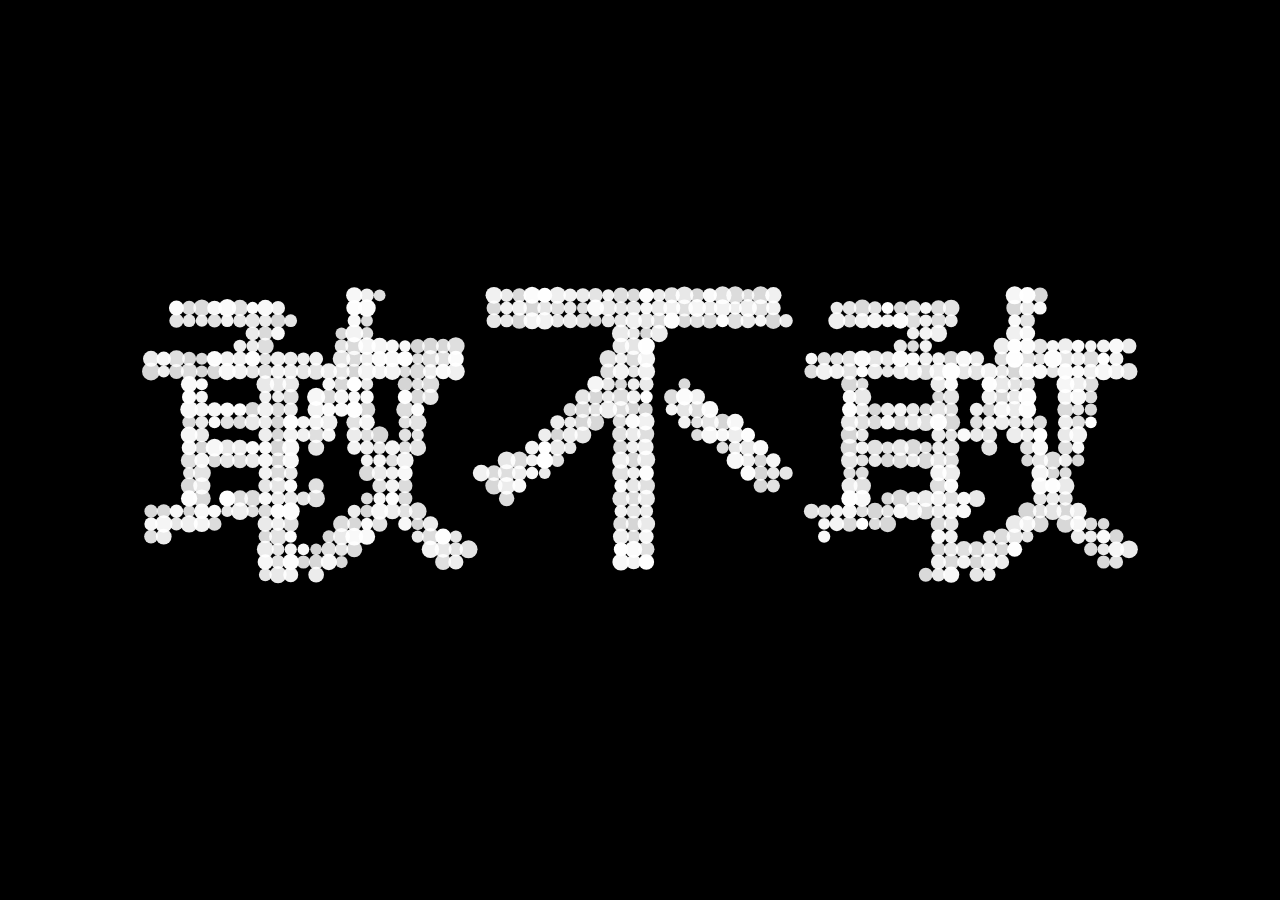
<file: sensen.html>
<!DOCTYPE html>
<html lang="en">

<head>
	<meta charset="UTF-8">
	<meta name="viewport" content="width=device-width, initial-scale=1.0">
	<meta http-equiv="X-UA-Compatible" content="ie=edge">
	<link rel="shortcut icon" href="./sensen/LOGO.png">
	<title>森森</title>
	<link href="./sensen/Location.css" type="text/css" rel="stylesheet">
</head>

<body class="body--ready">
	<canvas class="canvas"></canvas>
	<div id="willerce">
		<div>
			<img src="./sensen/LOGO.png" id="logo">
			<h1>施森 ♥ 姚雪</h1>
			<a>Be my girl, I'll be your man</a>
		</div>
		<div class="menu">
			<a class="anniu" href="https://user.qzone.qq.com/1107474494/main">我</a>
			<a class="anniu" href="https://user.qzone.qq.com/1107474494/main">喜</a>
			<a class="anniu" href="https://user.qzone.qq.com/1107474494/main">欢</a>
			<a class="anniu" href="https://user.qzone.qq.com/1107474494/main">你</a>
		</div>
	</div>
	<script src="./sensen/Seffects.js" type="text/javascript"></script>
</body>

</html>
</file>
<file: sensen/Location.css>
html {
     height: 100%;
 }

 body {
     font-family: "Helvetica Neue", "Luxi Sans", "DejaVu Sans", Tahoma, "Hiragino Sans GB", "Microsoft Yahei", sans-serif;
     background: #000;
     color: #CFEBE4;
     font-size: 18px;
     line-height: 2;
     letter-spacing: 1.2px;
     margin: 0;
 }

 a {
     color: #ebf7f4;
 }

 /*.body--ready {
                background: -webkit-linear-gradient(top, rgb(203, 235, 219) 0%, rgb(55, 148, 192) 120%);
                background: -moz-linear-gradient(top, rgb(203, 235, 219) 0%, rgb(55, 148, 192) 120%);
                background: -o-linear-gradient(top, rgb(203, 235, 219) 0%, rgb(55, 148, 192) 120%);
                background: -ms-linear-gradient(top, rgb(203, 235, 219) 0%, rgb(55, 148, 192) 120%);
                background: linear-gradient(top, rgb(203, 235, 219) 0%, rgb(55, 148, 192) 120%);
            }*/

 * {
     margin: 0;
     padding: 0;
 }

 #willerce {
     text-align: center;
     animation: fade-in;
     animation-duration: 1s;
     -webkit-animation: fade-in 1s;
     margin: 10% auto auto;
     padding: 0px;
     position: fixed;
     left: 0px;
     top: 2%;
     transform: scale(0, 0);
     transition-property: width height;
     transition-duration: 2s;
     transition-delay: 0.8s;
     width: 100%;
 }


 .canvas {
     margin: 0 auto;
     display: block;
 }

 img#logo {
     width: 128px;
     background-size: cover;
     border-radius: 200px;
     box-shadow: 0px 0px 40px rgb(255, 255, 255);
     border: 3px solid rgba(255, 255, 255, 0.61);
     opacity: 1;
     margin: 0 auto;
     margin-top: 20px;
     margin-bottom: 20px;
     transition: all 1.0s;
 }

 #logo:hover {
     box-shadow: 0 0 10px #fff;
     -webkit-box-shadow: 0 0 19px #fff;
     transform: rotate(360deg);
     -ms-transform: rotate(360deg);
     /* IE 9 */
     -moz-transform: rotate(360deg);
     /* Firefox */
     -webkit-transform: rotate(360deg);
     /* Safari �� Chrome */
     -o-transform: rotate(360deg);
     /* Opera */
     filter: progid:DXImageTransform.Microsoft.BasicImage(rotation=3);
 }

 .anniu {
     color: #3F3F3F99;
     font-weight: 500;
     font-size: 20px;
     background-color: rgba(255, 255, 255, 0.12);
     padding: 5px 9px;
     border-radius: 10px;
     margin-top: 10px;
 }

 .anniu:hover {
     color: #FFFFFFE6;
     background-color: rgba(255, 255, 255, 0.06);
     transition: all 350ms;
 }

 a {
     margin: 0 auto;
     line-height: 40px;
     text-align: center;
     text-decoration: none;
 }

 a:link,
 a:visited {
     color: #D0CCCC;
     text-decoration: none;
 }

 a:hover,
 a:active {
     color: #fff;
     text-decoration: none;
 }
</file>
